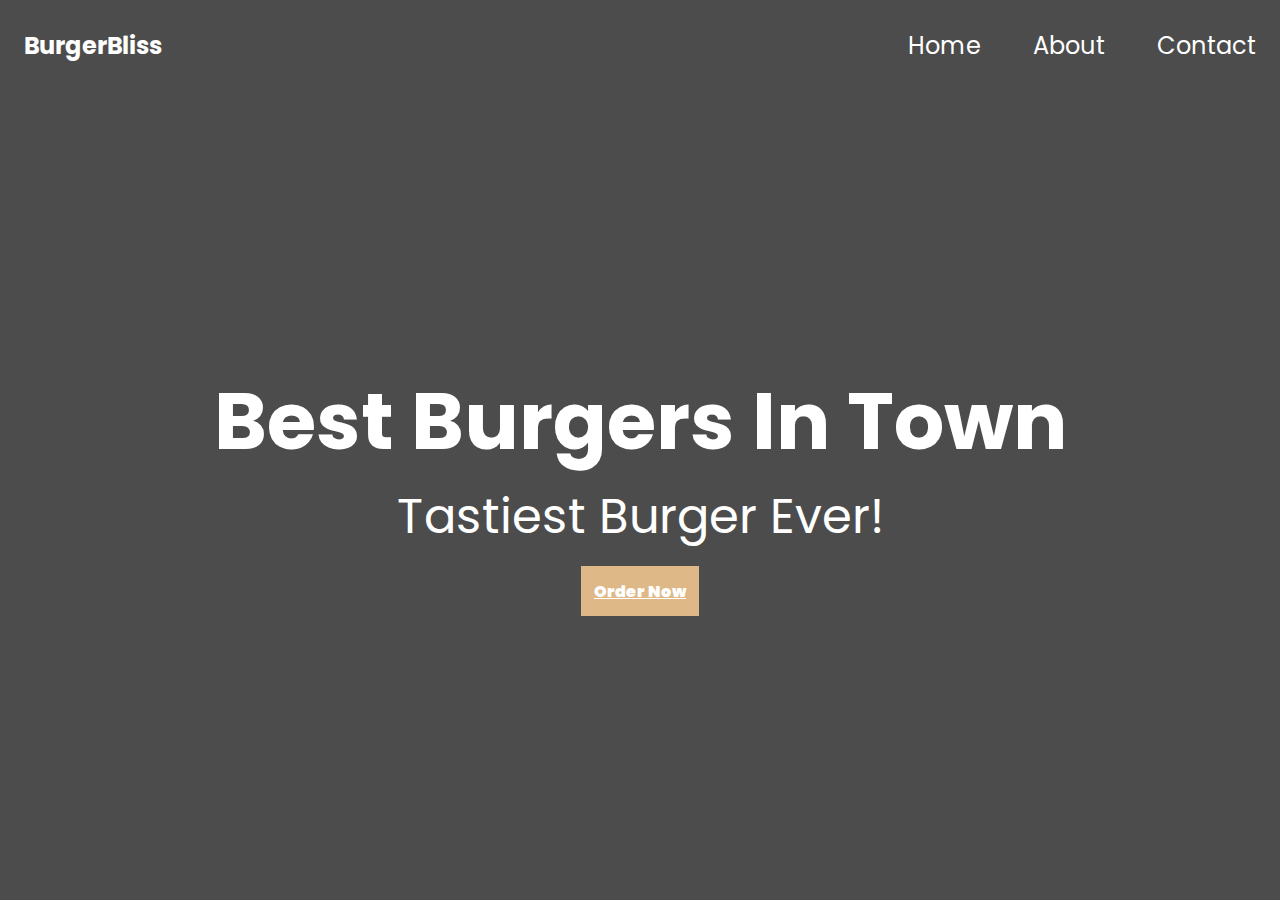
<file: Landing Page/index.html>
<!DOCTYPE html>
<html lang="en">
<head>
    <meta charset="UTF-8">
    <meta name="viewport" content="width=device-width, initial-scale=1.0">
    <title>Landing Page</title>
    <link rel="preconnect" href="https://fonts.googleapis.com">
<link rel="preconnect" href="https://fonts.gstatic.com" crossorigin>
<link href="https://fonts.googleapis.com/css2?family=Poppins:wght@200;600&display=swap" rel="stylesheet">
    <link rel="stylesheet" href="./style.css">
</head>
<body>
    <section class="hero-section">
        <nav class="navbar">
           <h2>BurgerBliss</h2> 
           <ul>
            <li><a href="#">Home</a></li>
            <li><a href="#">About</a></li>
            <li><a href="#">Contact</a></li>
        </ul>
        </nav>
        <div class="hero-text">
            <h2>Best Burgers In Town</h2>
            <p>Tastiest Burger Ever!</p>
            <a href="#">Order Now</a>
        </div>
    </section>
</body>
</html>
</file>
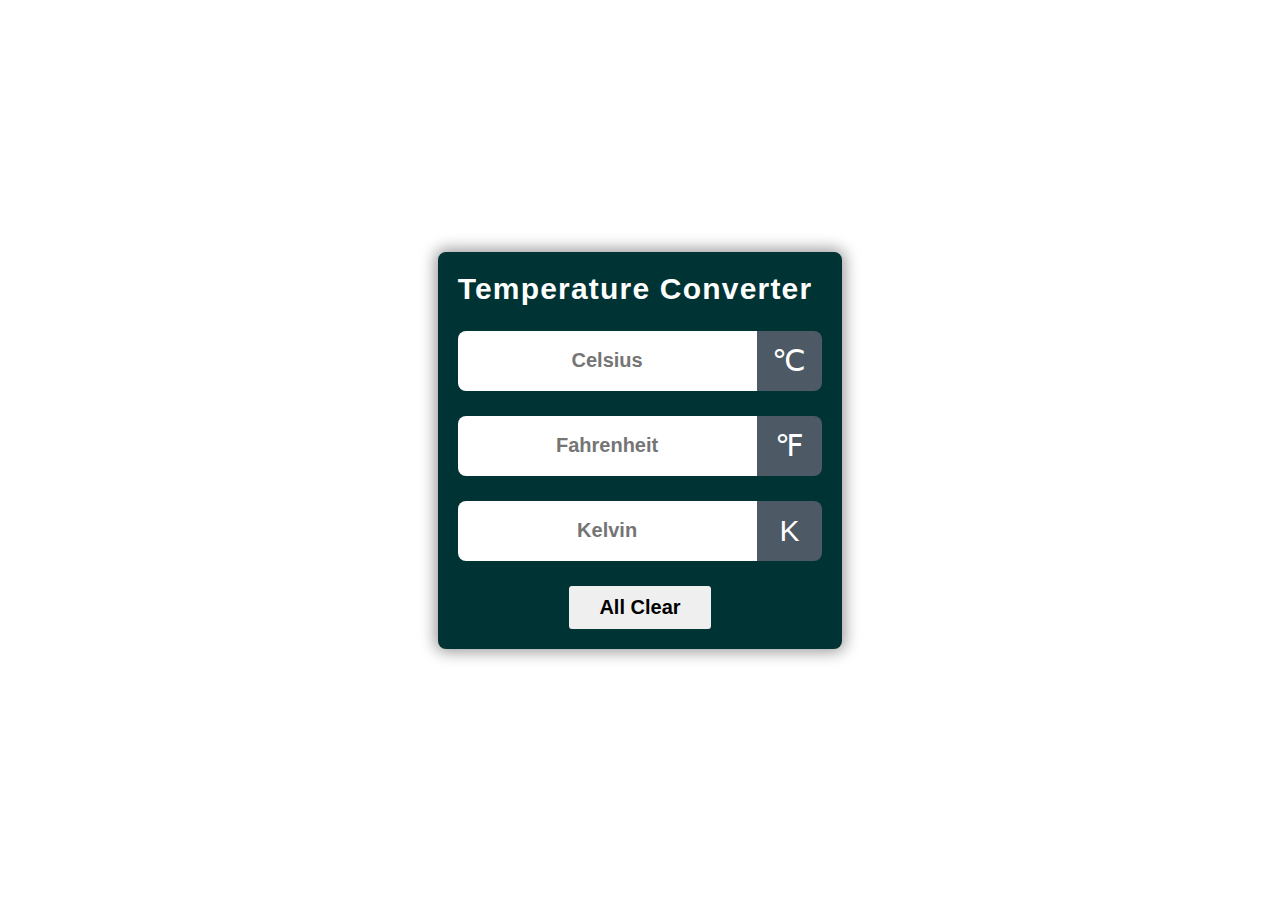
<file: Temperature Converter Website/index.html>
<!DOCTYPE html>
<html lang="en">
<head>
    <meta charset="UTF-8">
    <meta http-equiv="X-UA-Compatible" content="IE=edge">
    <meta name="viewport" content="width=device-width, initial-scale=1.0">
    <title>Temperature Converter</title>
    <link rel="stylesheet" href="style.css" class="css">
</head>
<body>
        <div class="container">

        <div class="title">
            <h1>Temperature Converter</h1>
            <span class="Temperature-icon"><i class="fa-solid fa-temperature-three-quarters"></i></span>
        </div>

        <div id="celsius">
            <input type="number" name="" placeholder="Celsius">
            <span class="icon">&#8451</span>
        </div>
        <div id="fahrenheit">
            <input type="number" name="" placeholder="Fahrenheit">
            <span class="icon">&#8457</span>
        </div>
        <div id="kelvin">
            <input type="number" name="" placeholder="Kelvin">
            <span class="icon">&#8490</span>
        </div>

        <div class="button">
            <button>All Clear</button>
        </div>

    </div>

    <script src="app.js"></script>
</body>
</html>
</file>
<file: Landing Page/style.css>
*{
  margin: 0;
  padding: 0;
  box-sizing: border-box;
}

:root{
--text: 1.5rem;
--head: calc(1rem + 5vw);
}

body{
  font-family: 'Poppins', sans-serif;
}

.hero-section{
  min-height: 100vh;
  background: 
  url('https://plus.unsplash.com/premium_photo-1667682209935-b6c87cced668?ixlib=rb-4.0.3&ixid=M3wxMjA3fDB8MHxwaG90by1wYWdlfHx8fGVufDB8fHx8fA%3D%3D&auto=format&fit=crop&w=870&q=80');
  background-repeat:no-repeat;
  background-size: cover;
  background-position: center;
  position: relative;
  z-index: 2;
}

.navbar{
  display: flex;
  justify-content: space-between;
  align-items: center;
  height: 10vh;
  padding: 0rem 1.5rem;
  color: white;
}

.navbar ul{
  list-style: none;
}

.navbar ul li{
  display: inline-block;
  margin-left: 3rem;
  font-size: var(--text);
}

.navbar ul li a{
  text-decoration: none;
  color: white;
  border-bottom: 2px solid transparent;
}

.navbar ul li a:hover{
  border-bottom: 2px solid white;
}

.hero-text{
  color: white;
  height: 90vh;
  display: flex;
  flex-direction: column;
  justify-content: center;
  align-items: center;
}

.hero-text::before{
  content: '';
  position: absolute;
  width: 100%;
  height: 100%;
  background: black;
  z-index: -1;
  top: 0;
  opacity: 0.7;
}


.hero-text a{
  color: white;
  background-color: burlywood;
  font-weight: 900;
  padding: 0.8rem 0.8rem;
  margin: 0.8rem auto;
  display: block;
  transition: opacity 250ms linear;
}

.hero-text a:hover{
  opacity: 0.8;
}

.hero-text h2{
  font-size: var(--head);
}

.hero-text p{
  font-size: 3rem;
}
</file>
<file: Temperature Converter Website/style.css>
*{
    margin: 0;
    padding: 0;
    box-sizing: border-box;
}

body{
    display: flex;
    justify-content: center;
    align-items: center;
    min-height: 100vh;
}

.container{
    max-width: 450px;
    background: #003333;
    border-radius: 8px;
    box-shadow: 0px 0px 15px 3px rgba(0,0,0,0.4);
    font-family: sans-serif;
    padding: 20px;
}

.title{
    display: flex;
    justify-content: center;
    align-items: center;
    flex-wrap: wrap-reverse;
    gap: 10px;
}

.Temperature-icon{
    font-size: 45px;
    color: #fff;
}

h1{
    color: #fff;
    letter-spacing: 1.2px;
    font-size: 30px;
}

#celsius, #fahrenheit, #kelvin{
    display: flex;
    justify-content: center;
    align-items: center;
    margin-top: 25px;
}

input{
    flex: 5;
    height: 60px;
    font-size: 20px;
    font-weight: 600;
    text-align: center;
    border: none;
    outline: none;
    border-radius: 8px 0 0 8px;
    padding: 0 10px;
}


/* for chrome, safari, Edge, Opera */
input::-webkit-outer-spin-button,
input::-webkit-inner-spin-button{
    -webkit-appearance: none;
}

/* for Mozila firefox */
input{
    -moz-appearance: textfield;
}


.icon{
    flex: 1;
    height: 60px;
    line-height: 60px;
    padding: 0 5px;
    text-align: center;
    font-size: 30px;
    background: #4d5964;
    color: #fff;
    border-radius: 0 8px 8px 0;
}


.button{
    margin-top: 25px;
    text-align: center;
}


.button button{
    border: none;
    outline: none;
    padding: 10px 30px;
    font-size: 20px;
    font-weight: 600;
    border-radius: 3px;
    cursor: pointer;
    transition: 0.3s;
}

.button button:hover{
    background: #000;
    color: #fff;
}
</file>
